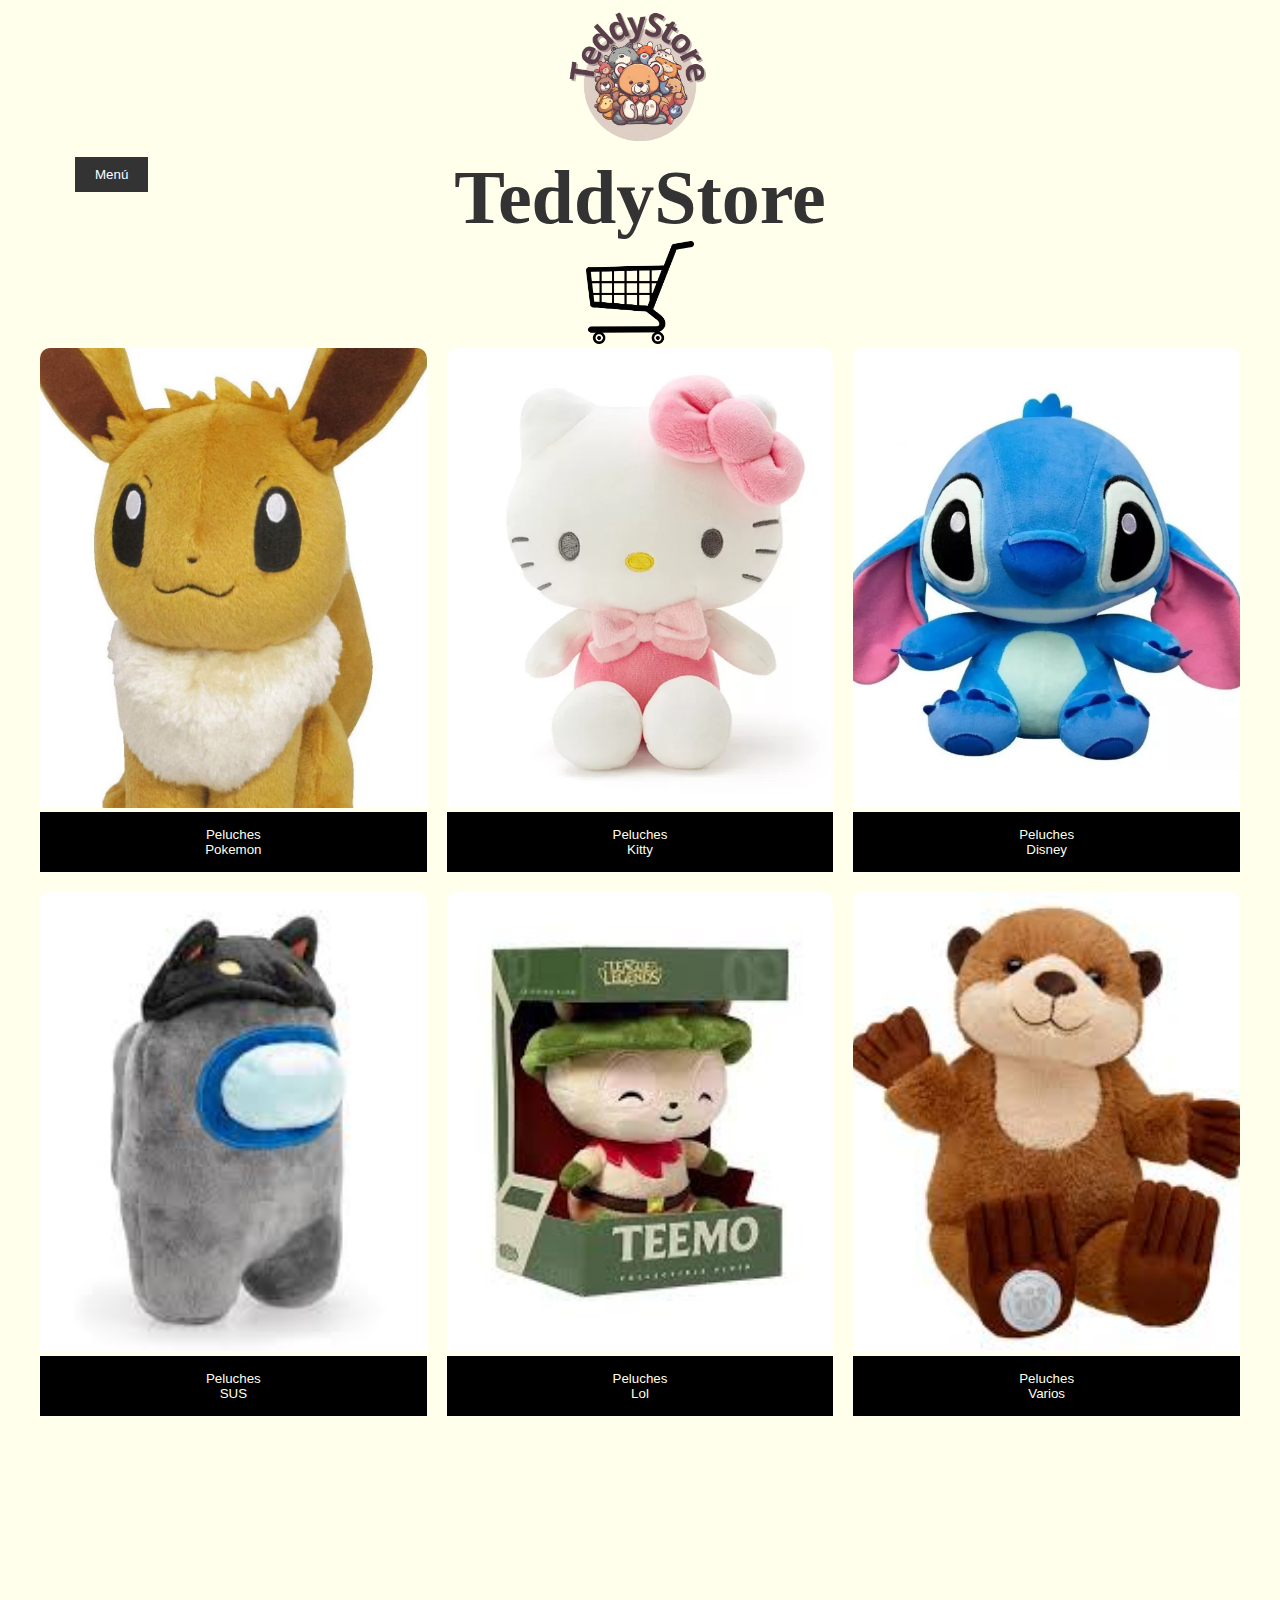
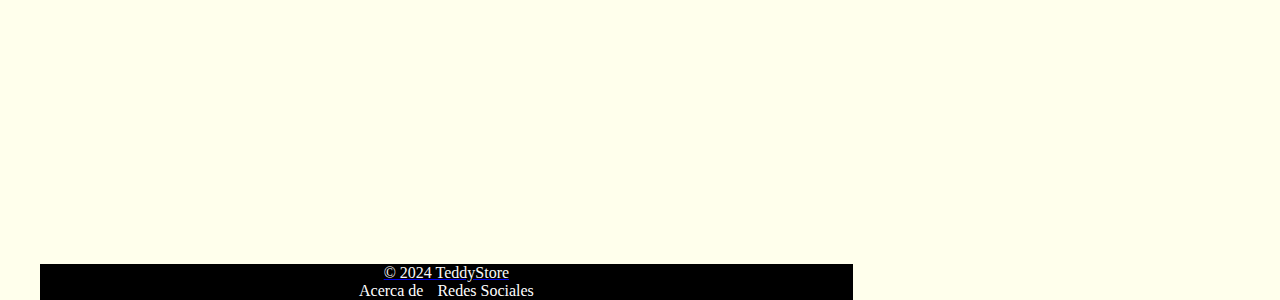
<file: Página Tienda/index.html>
<!DOCTYPE html>
<html>
<head>
    <link rel="stylesheet" href="styles.css" />
    <meta charset="UTF-8">
    <meta name="viewport" content="width=device-width, initial-scale=1.0">
    <title>TeddyStore</title>

    <header>
        <div class="menu">
            <button class="menu-btn">Menú</button>
            <ul class="menu-items">
              <li><a href="index.html">Inicio</a></li>
              <li><a href="Peluches_pokemon.html">Pokémon</a></li>
              <li><a href="Peluches_hello_kitty.html">Hello Kitty</a></li>
              <li><a href="Peluches_Disney.html">Disney</a></li>
              <li><a href="Peluches_Amongus.html">Among Us</a></li>
              <li><a href="Peluches_Lol.html">League of Legends</a></li>
              <li><a href="Peluches_Varios.html">Otros</a></li>
            </ul>
          </div>
        <a href="index.html">
            <img src="TeddyStore.png" alt="logo de mi sitio web" id="logo">
        </a>
        <h1>TeddyStore</h1>
        <div id="carrito" class="carrito">
            <img src="carrito.png" onclick="toggleCarrito()" id="carrito">
            <div id="carrito-desplegable" class="carrito-desplegable">
                <h2>Carrito de Compras</h2>
                <ul id="lista-carrito"></ul>
                <p>Total: $<span id="total-carrito">0</span></p>
            </div>
        </div>
        
    </header>

</head>
    <body>
        <div class="container-items">
            <div class="item1">
            <a href="Peluches_pokemon.html" >
                <img src="Eevee.jpeg" alt="producto" class="Foto" />
                <div class="info-product2">
                    <button>Peluches Pokemon</button>
                </div>
            </a> 
        </div>
            <div class="item1">
            <a href="Peluches_hello_kitty.html" >
                <img src="hello_kitty.webp" alt="producto" class="Foto" />
                <div class="info-product2">
                    <button>Peluches Kitty</button>
                </div>
            </a> 
            </div>
            <div class="item1">
            <a href="Peluches_Disney.html">
                <img src="Stitch.webp" alt="producto" class="Foto" />
                <div class="info-product2">
                    <button>Peluches Disney</button>
                </div>
            </a> 
            </div>
            <div class="item1">
                <a href="Peluches_Amongus.html">
                    <img src="Among_us_negro.jpg" alt="producto" class="Foto" />
                    <div class="info-product2">
                        <button>Peluches SUS</button>
                    </div>
                </a> 
            </div>
                <div class="item1">
                    <a href="Peluches_Lol.html">
                        <img src="teemo.jpg" alt="producto" class="Foto" />
                        <div class="info-product2">
                            <button>Peluches Lol</button>
                        </div>
                </a> 
            </div>
            <div class="item1">
                <a href="Peluches_Varios.html">
                    <img src="nutria.jpg" alt="producto" class="Foto" />
                    <div class="info-product2">
                        <button>Peluches Varios</button>
                    </div>
                </div>
           
            
               
       
    </body>
    
    <footer>
        <p>&copy; 2024 TeddyStore</p>
        <ul>
          <li><a href="commingsoont.html">Acerca de</a></li>
          <li><a href="commingsoont.html">Redes Sociales</a></li>
        </ul>
      </footer>
      </html>
</file>
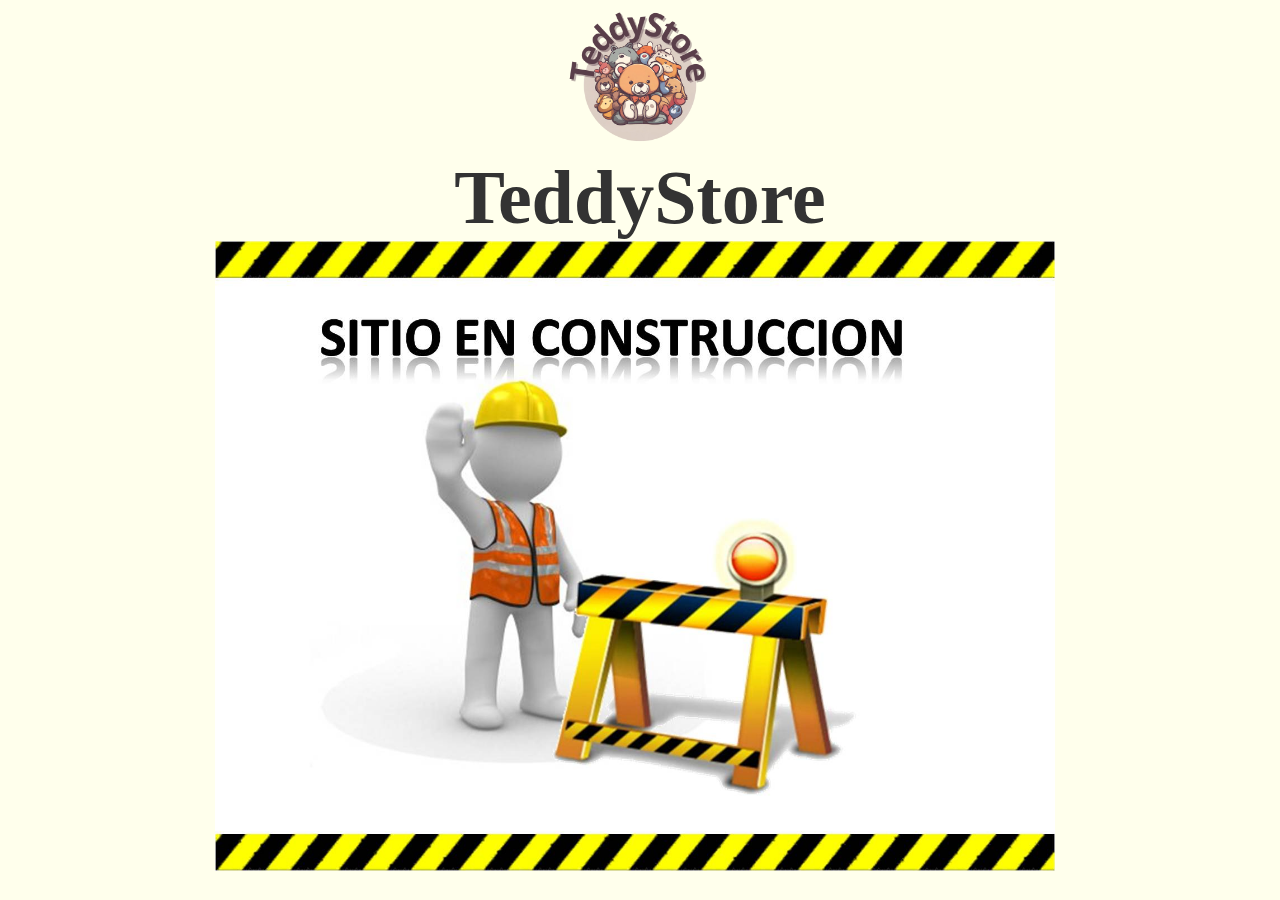
<file: Página Tienda/commingsoont.html>
<!DOCTYPE html>
<html>
    <link rel="stylesheet" href="styles.css" />
    <meta charset="UTF-8">
    <meta name="viewport" content="width=device-width, initial-scale=1.0">
    <title>TeddyStore</title>
    <header>
        
        <a href="index.html">
            <img src="TeddyStore.png" alt="logo de mi sitio web" id="logo">
        </a>
        <h1>TeddyStore</h1>
        
    </header>

<body >
    <img src="xd.jpg" alt="xd" id="xd">
    
</body>
</html>
</file>
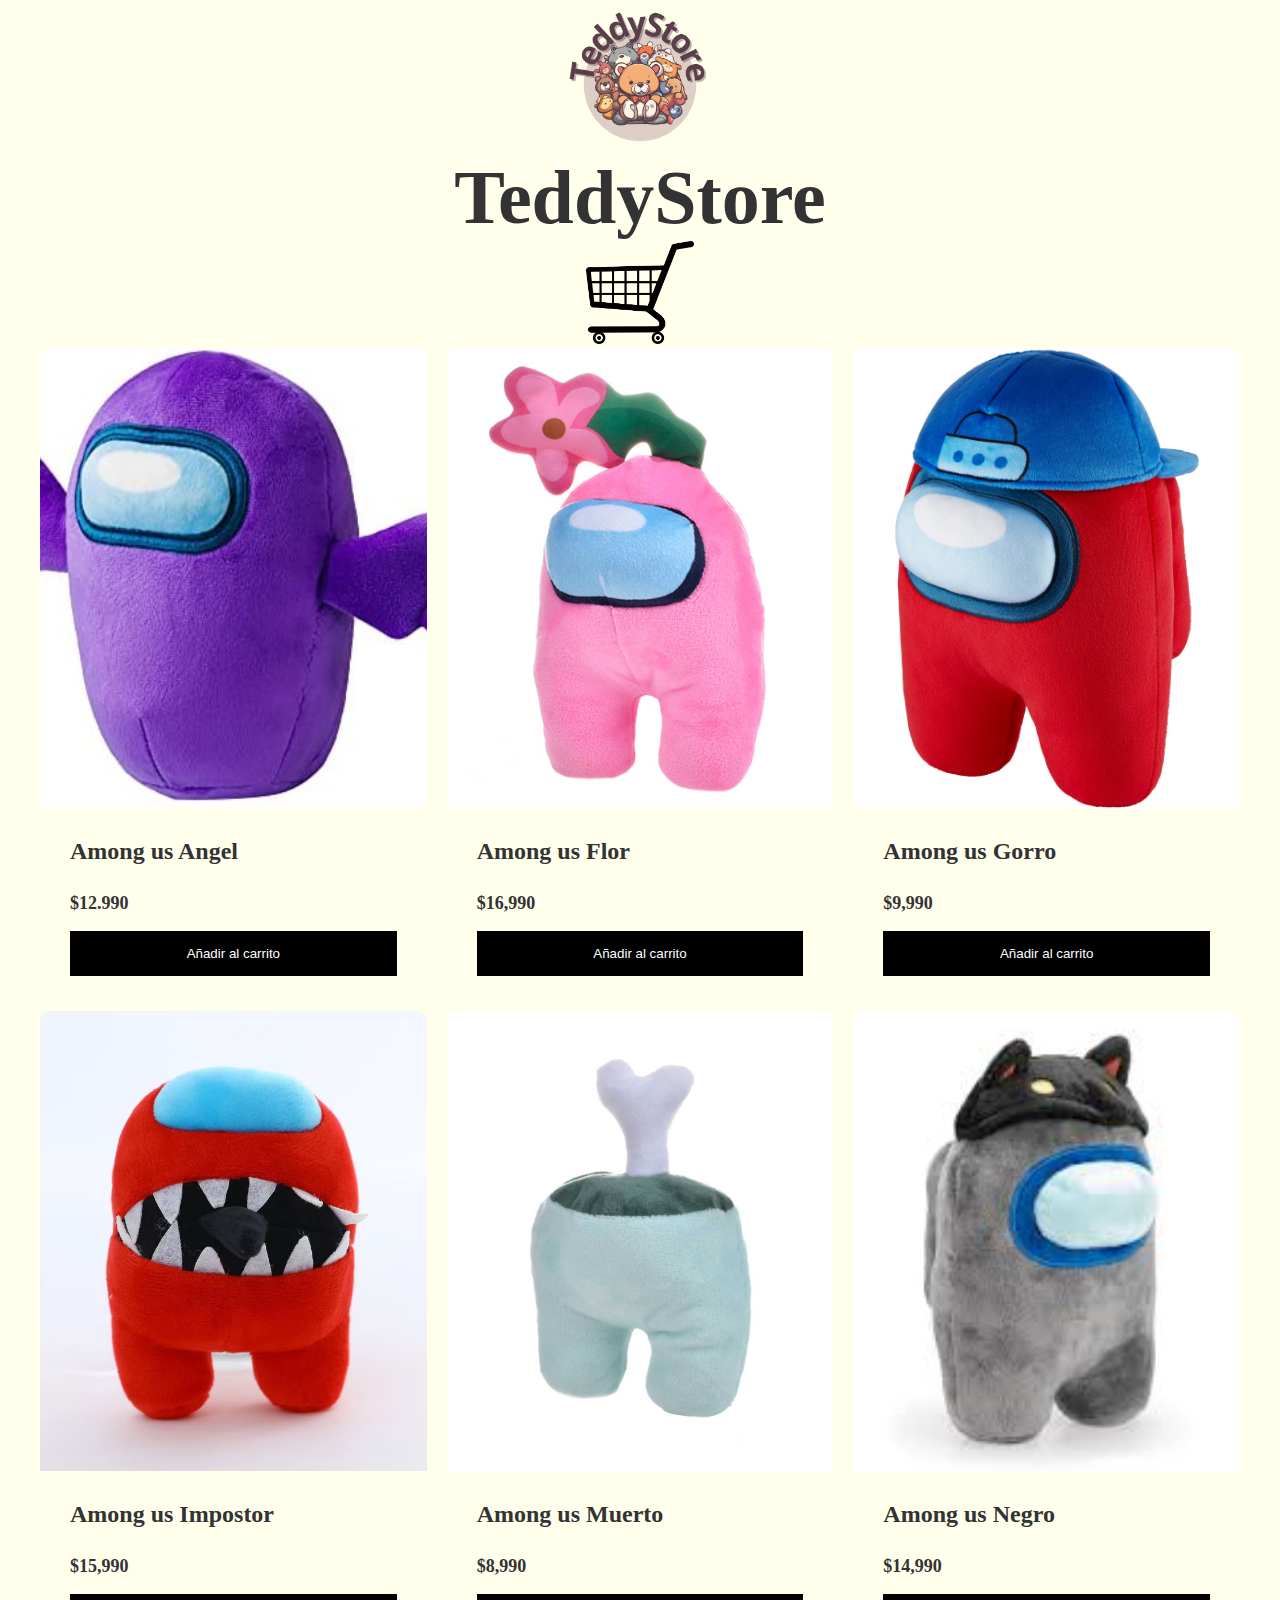
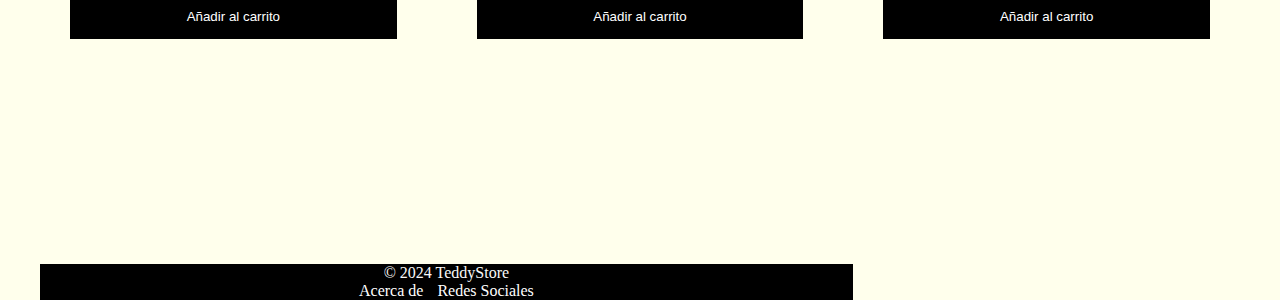
<file: Página Tienda/Peluches_Amongus.html>
<!DOCTYPE html>
<head>
    <link rel="stylesheet" href="styles.css" />
    <meta charset="UTF-8">
    <meta name="viewport" content="width=device-width, initial-scale=1.0">
    <title>TeddyStore</title>
    <header>
        
        <a href="index.html">
            <img src="TeddyStore.png" alt="logo de mi sitio web" id="logo">
        </a>
        <h1>TeddyStore</h1>
        <div id="carrito" class="carrito">
            <img src="carrito.png" onclick="toggleCarrito()" id="carrito">
            <div id="carrito-desplegable" class="carrito-desplegable">
                <h2>Carrito de Compras</h2>
                <ul id="lista-carrito"></ul>
                <p>Total: $<span id="total-carrito">0</span></p>
            </div>
        </div>
        
    </header>
</head>

<body>

    <div class="container-items">
        <div class="item">
                <img
                    src="Among_us_angel.jpg"
                    alt="producto"
                />
            <div class="info-product">
                <h2> Among us Angel </h2>
                <p class="price">$12.990</p>
                <button onclick="agregarAlCarrito(12990,'Peluche Among us Angel')">Añadir al carrito</button>
            </div>
        </div>
        <div class="item">
            <figure>
                <img
                    src="Among_us_flor.jpg"
                    alt="producto"
                />
            </figure>
            <div class="info-product">
                <h2>Among us Flor</h2>
                <p class="price">$16,990</p>
                <button onclick="agregarAlCarrito(16990,'Peluche Among us Flor')">Añadir al carrito</button>
            </div>
        </div>
        <div class="item">
            <figure>
                <img
                    src="Among_us_gorro.jpg"
                    alt="producto"
                />
            </figure>
            <div class="info-product">
                <h2>Among us Gorro </h2>
                <p class="price">$9,990</p>
                <button onclick="agregarAlCarrito(9990,'Peluche Among us Gorro')">Añadir al carrito</button>
            </div>
        </div>
        <div class="item">
            <figure>
                <img
                    src="Among_us_impostor.avif"
                    alt="producto"
                />
            </figure>
            <div class="info-product">
                <h2>Among us Impostor</h2>
                <p class="price">$15,990</p>
                <button onclick="agregarAlCarrito(15990,'Peluche Among us Impostor')">Añadir al carrito</button>
            </div>
        </div>
        <div class="item">
            <figure>
                <img
                    src="Among_us_jamon.jpg"
                    alt="producto"
                />
            </figure>
            <div class="info-product">
                <h2>Among us Muerto</h2>
                <p class="price">$8,990</p>
                <button onclick="agregarAlCarrito(8990,'Peluche Among us Muerto')">Añadir al carrito</button>
            </div>
        </div>
        <div class="item">
            <figure>
                <img
                    src="Among_us_negro.jpg"
                    alt="producto"
                />
            </figure>
            <div class="info-product">
                <h2>Among us Negro</h2>
                <p class="price">$14,990</p>
                <button onclick="agregarAlCarrito(14990,'Peluche Among us Negro')">Añadir al carrito</button>
            </div>
        </div>
    </div>
    <script src="script.js"></script>
</body>
<footer>
    <p>&copy; 2024 TeddyStore</p>
    <ul>
      <li><a href="/acerca-de">Acerca de</a></li>
      <li><a href="/rrss">Redes Sociales</a></li>
    </ul>
  </footer>
  <script src="script.js"></script>
  </html>
</file>
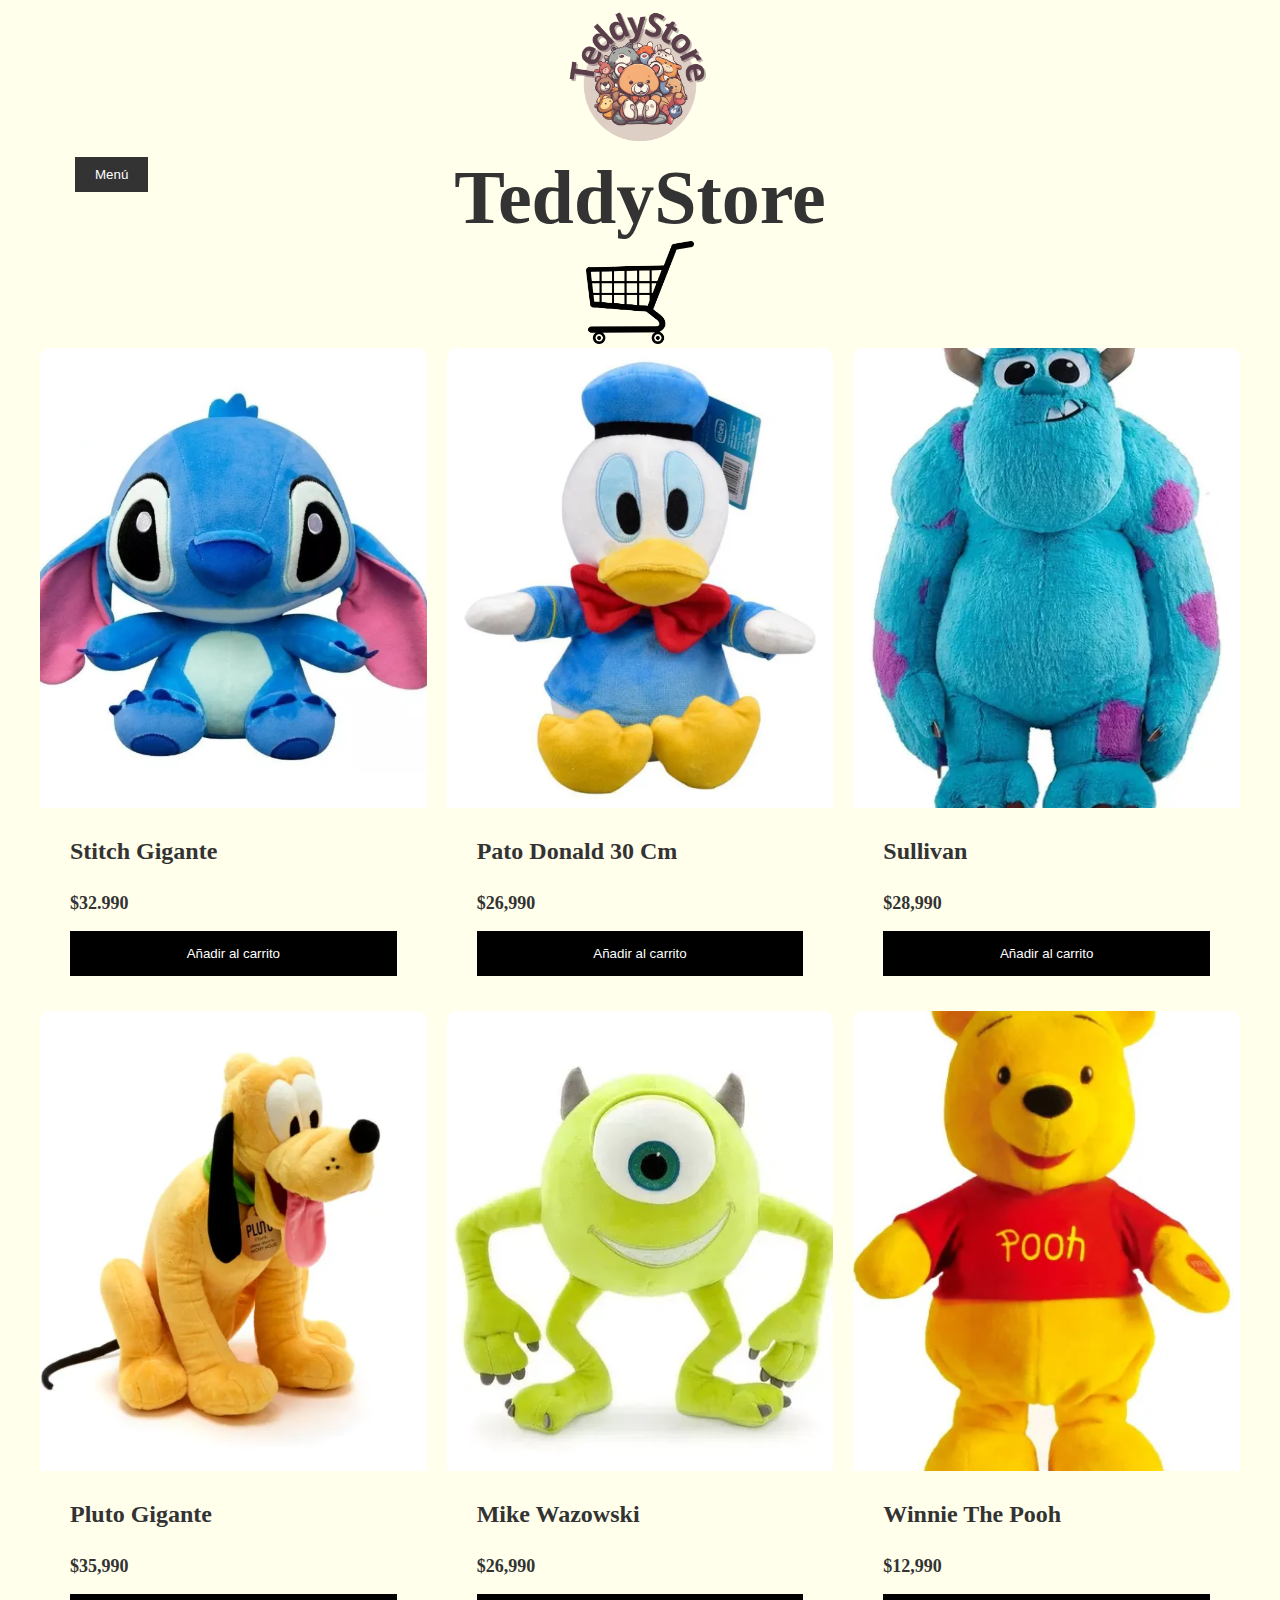
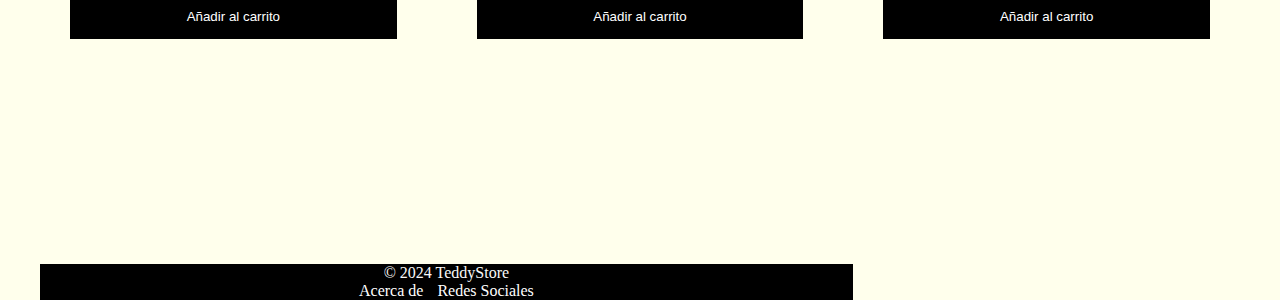
<file: Página Tienda/Peluches_Disney.html>
<!DOCTYPE html>
<head>
    <link rel="stylesheet" href="styles.css" />
    <meta charset="UTF-8">
    <meta name="viewport" content="width=device-width, initial-scale=1.0">
    <title>TeddyStore</title>
    <header>
        <div class="menu">
            <button class="menu-btn">Menú</button>
            <ul class="menu-items">
              <li><a href="index.html">Inicio</a></li>
              <li><a href="Peluches_pokemon.html">Pokémon</a></li>
              <li><a href="Peluches_hello_kitty.html">Hello Kitty</a></li>
              <li><a href="Peluches_Disney.html">Disney</a></li>
              <li><a href="Peluches_Amongus.html">Among Us</a></li>
              <li><a href="Peluches_Lol.html">League of Legends</a></li>
              <li><a href="Peluches_Varios.html">Otros</a></li>
            </ul>
          </div>
        <a href="index.html">
            <img src="TeddyStore.png" alt="logo de mi sitio web" id="logo">
        </a>
        <h1>TeddyStore</h1>
        <div id="carrito" class="carrito">
            <img src="carrito.png" onclick="toggleCarrito()" id="carrito">
            <div id="carrito-desplegable" class="carrito-desplegable">
                <h2>Carrito de Compras</h2>
                <ul id="lista-carrito"></ul>
                <p>Total: $<span id="total-carrito">0</span></p>
            </div>
        </div>
        
    </header>
</head>
<body>

    <div class="container-items">
        <div class="item">
            <figure>
                <img
                    src="Stitch.webp"
                    alt="producto"
                />
            </figure>
            <div class="info-product">
                <h2> Stitch Gigante </h2>
                <p class="price">$32.990</p>
                <button onclick="agregarAlCarrito(32990,'Peluche Stitch Gigante')">Añadir al carrito</button>
            </div>
        </div>
        <div class="item">
            <figure>
                <img
                    src="pato_donald.webp"
                    alt="producto"
                />
            </figure>
            <div class="info-product">
                <h2>Pato Donald 30 Cm</h2>
                <p class="price">$26,990</p>
                <button onclick="agregarAlCarrito(26990,'Peluche Pato Donald 30cm')">Añadir al carrito</button>
            </div>
        </div>
        <div class="item">
            <figure>
                <img
                    src="Sulley.webp"
                    alt="producto"
                />
            </figure>
            <div class="info-product">
                <h2>Sullivan </h2>
                <p class="price">$28,990</p>
                <button onclick="agregarAlCarrito(28990,'Peluche Sullivan')">Añadir al carrito</button>
            </div>
        </div>
        <div class="item">
            <figure>
                <img
                    src="Pluto.webp"
                    alt="producto"
                />
            </figure>
            <div class="info-product">
                <h2>Pluto Gigante</h2>
                <p class="price">$35,990</p>
                <button onclick="agregarAlCarrito(35990,'Peluche Pluto Gigante')">Añadir al carrito</button>
            </div>
        </div>
        <div class="item">
            <figure>
                <img
                    src="Mike_Wazowski.webp"
                    alt="producto"
                />
            </figure>
            <div class="info-product">
                <h2>Mike Wazowski</h2>
                <p class="price">$26,990</p>
                <button onclick="agregarAlCarrito(26990,'Peluche Mike Wazowski')">Añadir al carrito</button>
            </div>
        </div>
        <div class="item">
            <figure>
                <img
                    src="Winnie_the_pooh.webp"
                    alt="producto"
                />
            </figure>
            <div class="info-product">
                <h2>Winnie The Pooh</h2>
                <p class="price">$12,990</p>
                <button onclick="agregarAlCarrito(12990,'Peluche Winnie The Pooh')">Añadir al carrito</button>
            </div>
        </div>
    </div>
    <script src="script.js"></script>
</body>
<footer>
    <p>&copy; 2024 TeddyStore</p>
    <ul>
      <li><a href="commingsoont.html">Acerca de</a></li>
      <li><a href="commingsoont.html">Redes Sociales</a></li>
    </ul>
  </footer>
  </html>
</file>
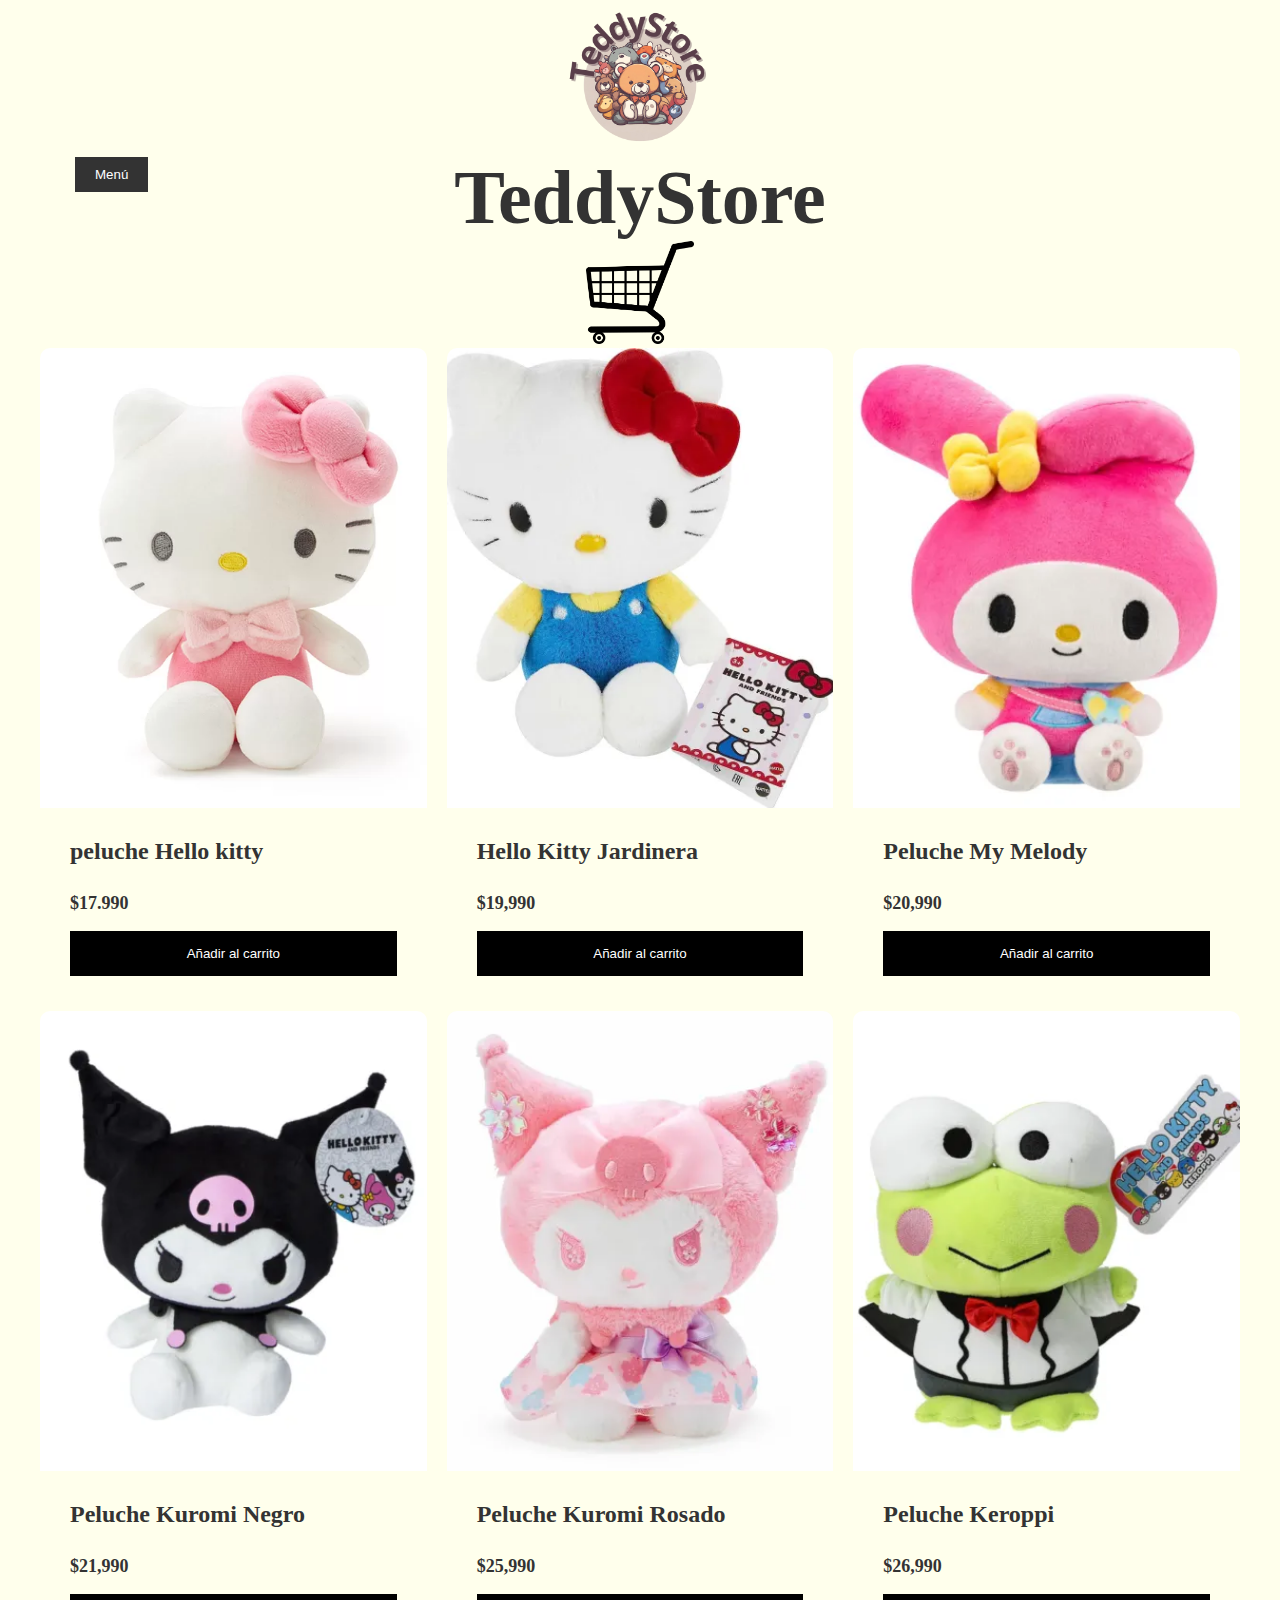
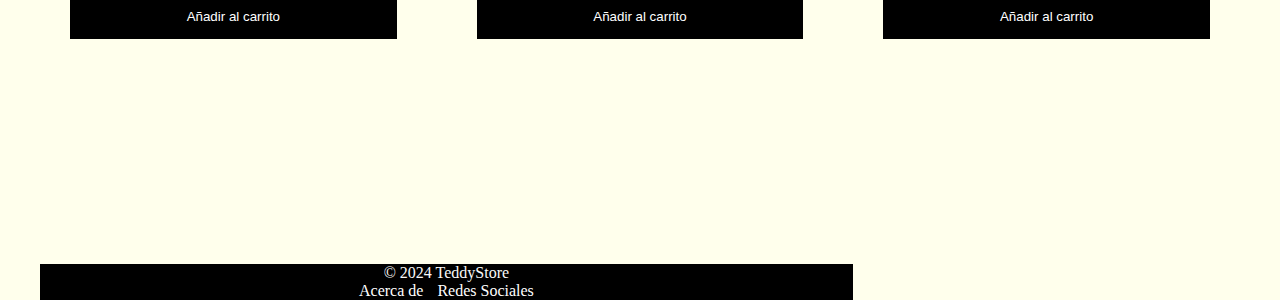
<file: Página Tienda/Peluches_hello_kitty.html>
<!DOCTYPE html>
<head>
    <link rel="stylesheet" href="styles.css" />
    <meta charset="UTF-8">
    <meta name="viewport" content="width=device-width, initial-scale=1.0">
    <title>TeddyStore</title>
    <header>
        <div class="menu">
            <button class="menu-btn">Menú</button>
            <ul class="menu-items">
              <li><a href="index.html">Inicio</a></li>
              <li><a href="Peluches_pokemon.html">Pokémon</a></li>
              <li><a href="Peluches_hello_kitty.html">Hello Kitty</a></li>
              <li><a href="Peluches_Disney.html">Disney</a></li>
              <li><a href="Peluches_Amongus.html">Among Us</a></li>
              <li><a href="Peluches_Lol.html">League of Legends</a></li>
              <li><a href="Peluches_Varios.html">Otros</a></li>
            </ul>
          </div>
        <a href="index.html">
            <img src="TeddyStore.png" alt="logo de mi sitio web" id="logo">
        </a>
        <h1>TeddyStore</h1>
        <div id="carrito" class="carrito">
            <img src="carrito.png" onclick="toggleCarrito()" id="carrito">
            <div id="carrito-desplegable" class="carrito-desplegable">
                <h2>Carrito de Compras</h2>
                <ul id="lista-carrito"></ul>
                <p>Total: $<span id="total-carrito">0</span></p>
            </div>
        </div>
        
    </header>
</head>
<body>
    <div class="container-items">
        <div class="item">
            <figure>
                <img
                    src="hello_kitty.webp"
                    alt="producto"
                    class="Foto"
                />
            </figure>
            <div class="info-product">
                <h2> peluche Hello kitty </h2>
                <p class="price">$17.990</p>
                <button onclick="agregarAlCarrito(17990,'Peluche Hello Kitty')">Añadir al carrito</button>
            </div>
        </div>
        <div class="item">
            <figure>
                <img
                    src="Hello_kitty_jardinera.webp"
                    alt="producto"
                    class="Foto"
                />
            </figure>
            <div class="info-product">
                <h2>Hello Kitty Jardinera</h2>
                <p class="price">$19,990</p>
                <button onclick="agregarAlCarrito(19990,'Peluche Hello Kitty Jardinera')">Añadir al carrito</button>
            </div>
        </div>
        <div class="item">
            <figure>
                <img
                    src="mymelody.webp"
                    alt="producto"
                    class="Foto"
                />
            </figure>
            <div class="info-product">
                <h2>Peluche My Melody</h2>
                <p class="price">$20,990</p>
                <button onclick="agregarAlCarrito(20990,'Peluche My Melody')">Añadir al carrito</button>
            </div>
        </div>
        <div class="item">
            <figure>
                <img
                    src="Kuromi_negra.webp"
                    alt="producto"
                    class="Foto"
                
                />
            </figure>
            <div class="info-product">
                <h2>Peluche Kuromi Negro</h2>
                <p class="price">$21,990</p>
                <button onclick="agregarAlCarrito(21990,'Peluche Kuromi Negro')">Añadir al carrito</button>
            </div>
        </div>
        <div class="item">
            <figure>
                <img
                    src="Kuromi_Rosada.webp"
                    alt="producto"
                    class="Foto"
            
                />
            </figure>
            <div class="info-product">
                <h2>Peluche Kuromi Rosado</h2>
                <p class="price">$25,990</p>
                <button onclick="agregarAlCarrito(25990,'Peluche Kuromi Rosada')">Añadir al carrito</button>
            </div>
        </div>
        <div class="item">
            <figure>
                <img
                    src="Keroppi.webp"
                    alt="producto"
                    class="Foto"
                />
            </figure>
            <div class="info-product">
                <h2>Peluche Keroppi</h2>
                <p class="price">$26,990</p>
                <button onclick="agregarAlCarrito(26990,'Peluche Keroppi')">Añadir al carrito</button>
            </div>
        </div>
    </div>
    <script src="script.js"></script>
</body>
<footer>
    <p>&copy; 2024 TeddyStore</p>
    <ul>
      <li><a href="commingsoont.html">Acerca de</a></li>
      <li><a href="commingsoont.html">Redes Sociales</a></li>
    </ul>
  </footer>
  </html>
</file>
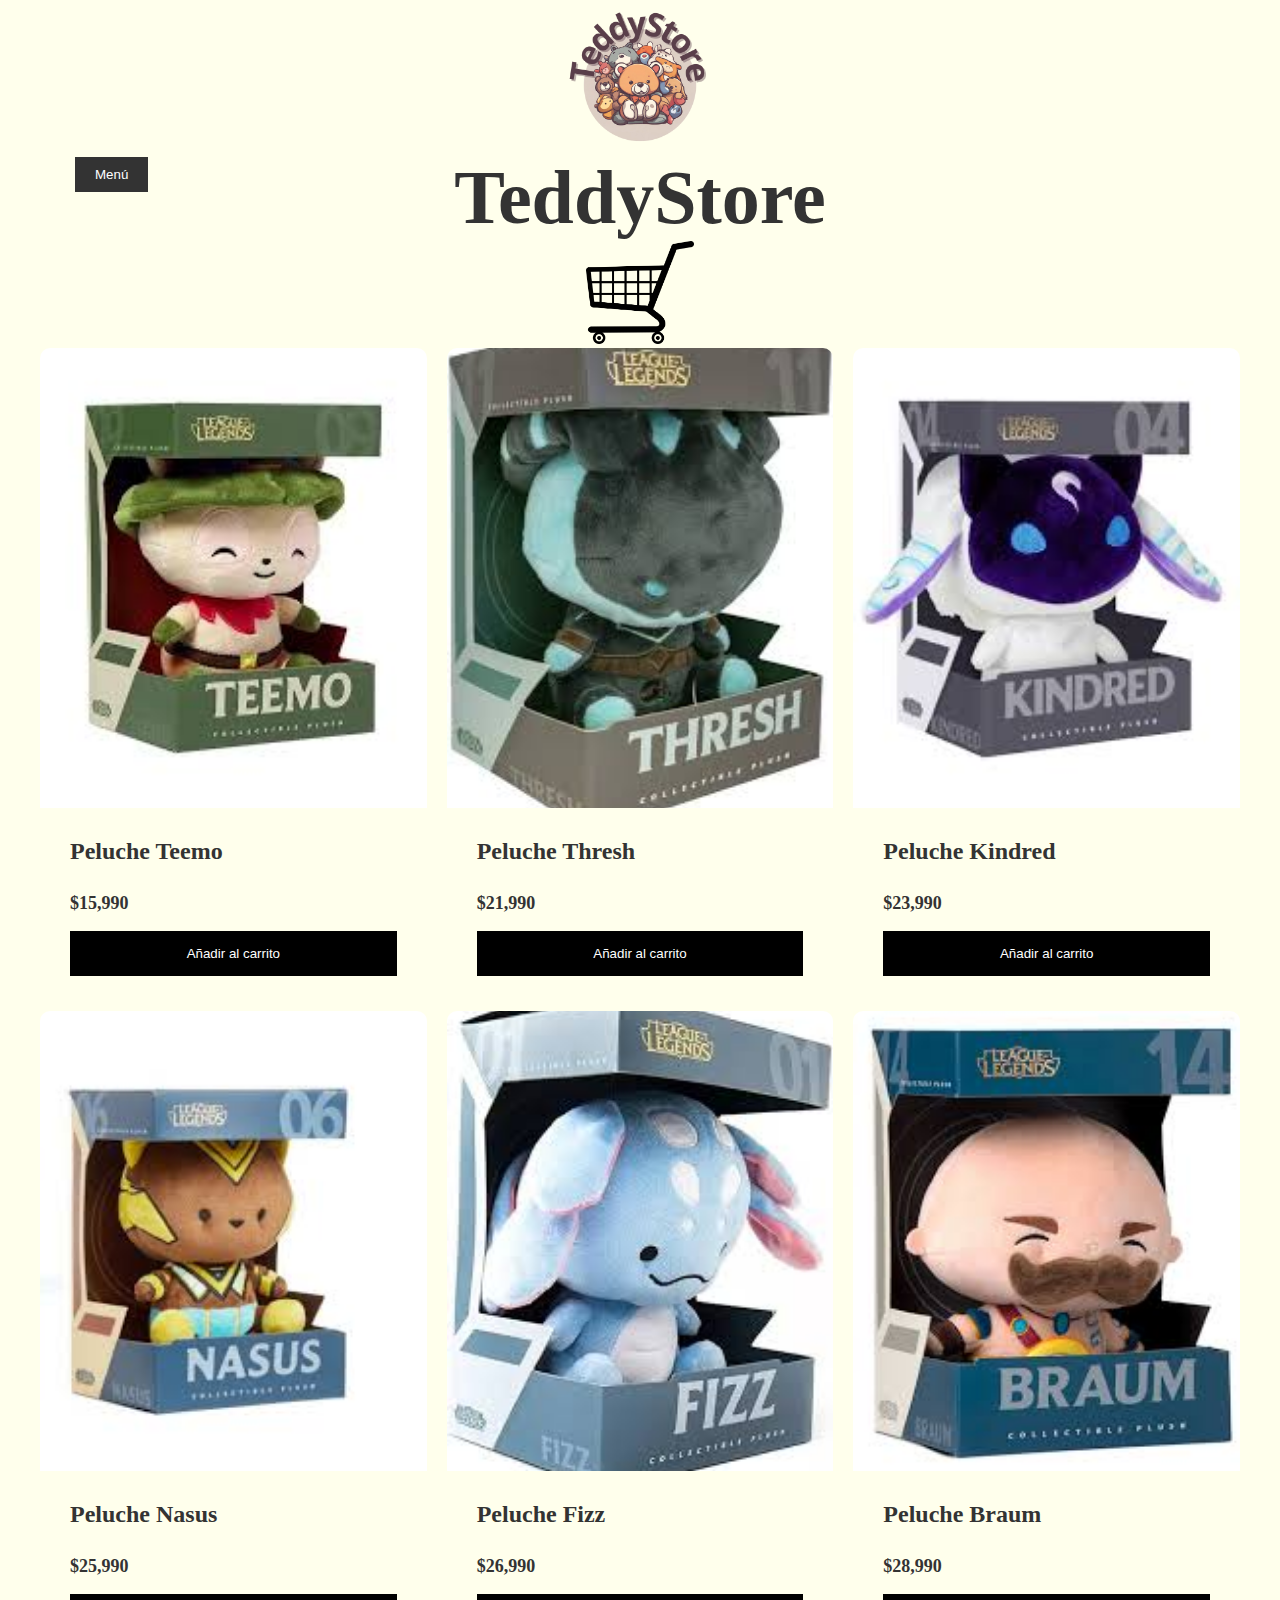
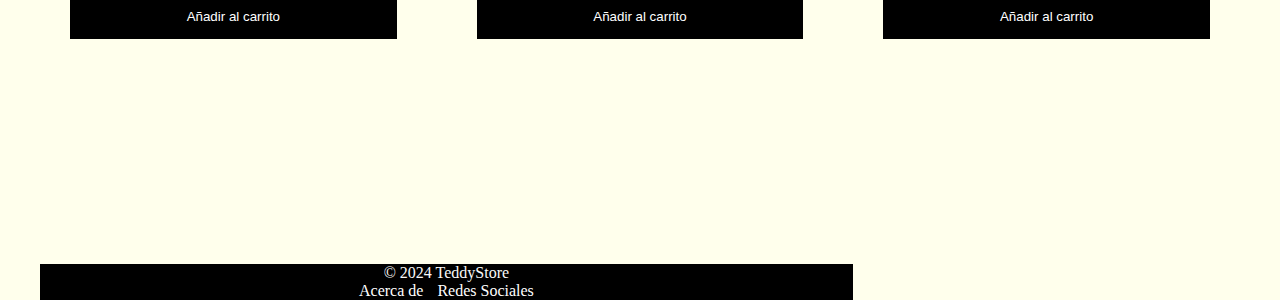
<file: Página Tienda/Peluches_Lol.html>
<!DOCTYPE html>
<html lang="es">
<head>
    <link rel="stylesheet" href="styles.css" />
    <meta charset="UTF-8">
    <meta name="viewport" content="width=device-width, initial-scale=1.0">
    <title>TeddyStore</title>
    <header>
        <div class="menu">
            <button class="menu-btn">Menú</button>
            <ul class="menu-items">
              <li><a href="index.html">Inicio</a></li>
              <li><a href="Peluches_pokemon.html">Pokémon</a></li>
              <li><a href="Peluches_hello_kitty.html">Hello Kitty</a></li>
              <li><a href="Peluches_Disney.html">Disney</a></li>
              <li><a href="Peluches_Amongus.html">Among Us</a></li>
              <li><a href="Peluches_Lol.html">League of Legends</a></li>
              <li><a href="Peluches_Varios.html">Otros</a></li>
            </ul>
          </div>
        <a href="index.html">
            <img src="TeddyStore.png" alt="logo de mi sitio web" id="logo">
        </a>
        <h1>TeddyStore</h1>
        <div id="carrito" class="carrito">
            <img src="carrito.png" onclick="toggleCarrito()" id="carrito">
            <div id="carrito-desplegable" class="carrito-desplegable">
                <h2>Carrito de Compras</h2>
                <ul id="lista-carrito"></ul>
                <p>Total: $<span id="total-carrito">0</span></p>
            </div>
        </div>
        
    </header>
</head>
<body>

    <div class="container-items">
        <div class="item">
            <figure>
                <img src="teemo.jpg" alt="Peluche Lapras" />
            </figure>
            <div class="info-product">
                <h2>Peluche Teemo</h2>
                <p class="price">$15,990</p>
                <button onclick="agregarAlCarrito(15990, 'Peluche Teemo')">Añadir al carrito</button>
            </div>
        </div>
        <div class="item">
            <figure>
                <img
                    src="thresh.jpg"
                    alt="Peluche Thresh"
                />
            </figure>
            <div class="info-product">
                <h2>Peluche Thresh</h2>
                <p class="price">$21,990</p>
                <button onclick="agregarAlCarrito(21990,'Peluche Thresh')">Añadir al carrito</button>
            </div>
        </div>
        <div class="item">
            <figure>
                <img
                    src="kindred.jpg"
                    alt="Peluche Kindred"
                />
            </figure>
            <div class="info-product">
                <h2>Peluche Kindred</h2>
                <p class="price">$23,990</p>
                <button onclick="agregarAlCarrito(23990,'Peluche kindred')">Añadir al carrito</button>
            </div>
        </div>
        <div class="item">
            <figure>
                <img
                    src="nasus.jpg"
                    alt="Peluche Nasus"
                />
            </figure>
            <div class="info-product">
                <h2>Peluche Nasus</h2>
                <p class="price">$25,990</p>
                <button onclick="agregarAlCarrito(25990,'Peluche Nasus')">Añadir al carrito</button>
            </div>
        </div>
        <div class="item">
            <figure>
                <img
                    src="fizz.jpg"
                    alt="Peluche Fizz"
                />
            </figure>
            <div class="info-product">
                <h2>Peluche Fizz</h2>
                <p class="price">$26,990</p>
                <button onclick="agregarAlCarrito(26990,'Peluche Fizz')">Añadir al carrito</button>
            </div>
        </div>
        <div class="item">
            <figure>
                <img
                    src="braum.jpg"
                    alt="Peluche Braum"
                />
            </figure>
            <div class="info-product">
                <h2>Peluche Braum</h2>
                <p class="price">$28,990</p>
                <button onclick="agregarAlCarrito(28990,'Peluche Braum')">Añadir al carrito</button>
            </div>
        </div>
    </div>
    
    <script src="script.js"></script>
    
</body>
<footer>
    <p>&copy; 2024 TeddyStore</p>
    <ul>
      <li><a href="commingsoont.html">Acerca de</a></li>
      <li><a href="commingsoont.html">Redes Sociales</a></li>
    </ul>
  </footer>
  </html>
</file>
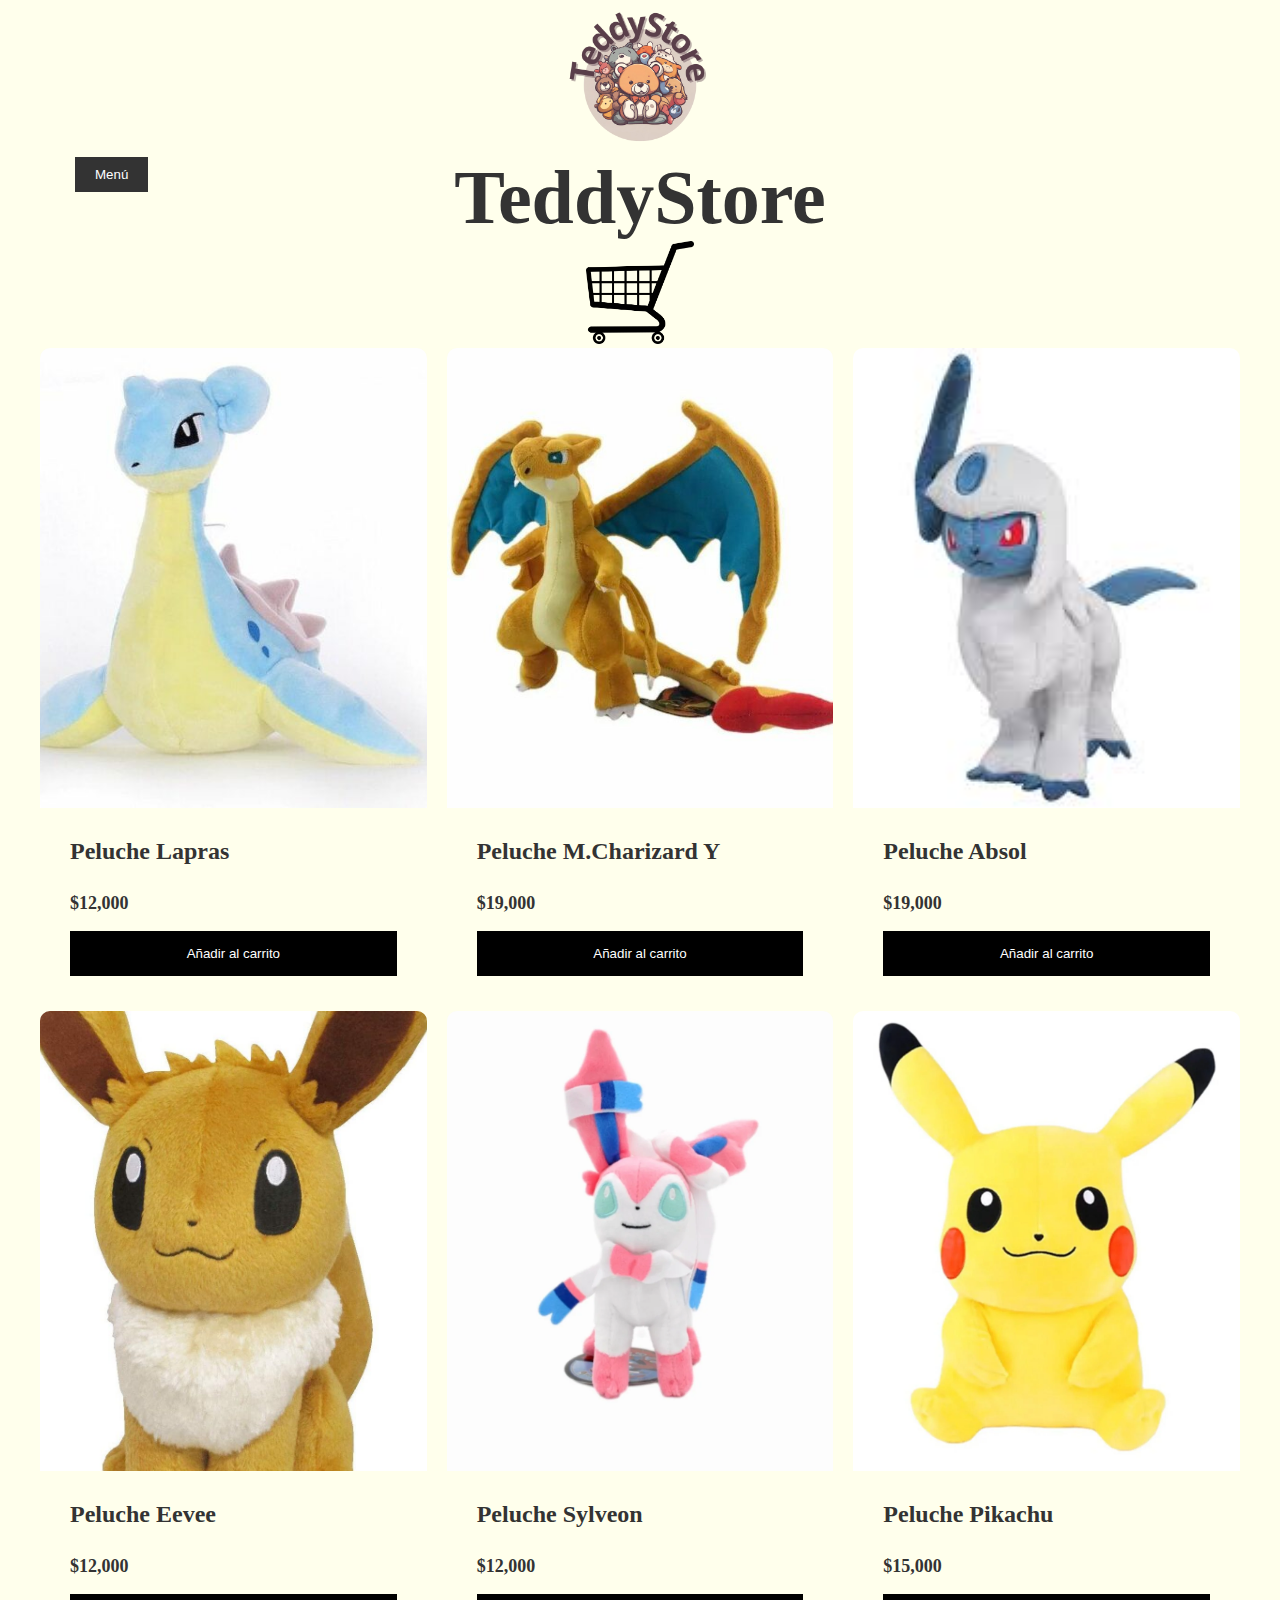
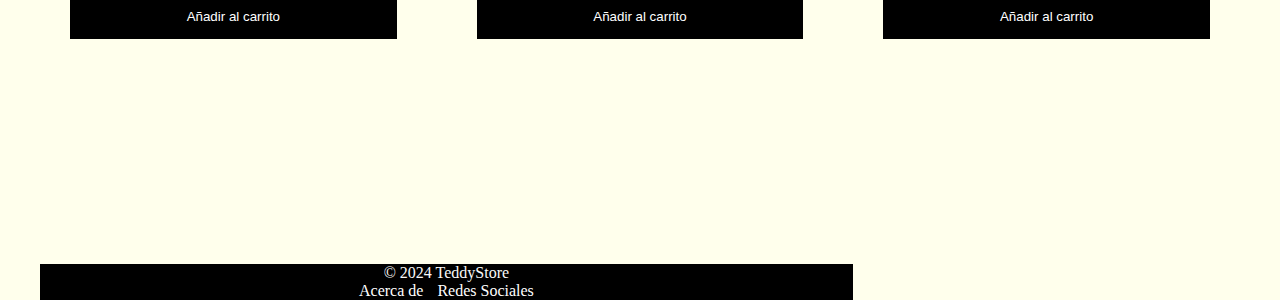
<file: Página Tienda/Peluches_pokemon.html>
<!DOCTYPE html>
<html lang="es">
<head>
    <link rel="stylesheet" href="styles.css" />
    <meta charset="UTF-8">
    <meta name="viewport" content="width=device-width, initial-scale=1.0">
    <title>TeddyStore</title>
    <header>
        <div class="menu">
            <button class="menu-btn">Menú</button>
            <ul class="menu-items">
              <li><a href="index.html">Inicio</a></li>
              <li><a href="Peluches_pokemon.html">Pokémon</a></li>
              <li><a href="Peluches_hello_kitty.html">Hello Kitty</a></li>
              <li><a href="Peluches_Disney.html">Disney</a></li>
              <li><a href="Peluches_Amongus.html">Among Us</a></li>
              <li><a href="Peluches_Lol.html">League of Legends</a></li>
              <li><a href="Peluches_Varios.html">Otros</a></li>
            </ul>
          </div>
        <a href="index.html">
            <img src="TeddyStore.png" alt="logo de mi sitio web" id="logo">
        </a>
        <h1>TeddyStore</h1>
        <div id="carrito" class="carrito">
            <img src="carrito.png" onclick="toggleCarrito()" id="carrito">
            <div id="carrito-desplegable" class="carrito-desplegable">
                <h2>Carrito de Compras</h2>
                <ul id="lista-carrito"></ul>
                <p>Total: $<span id="total-carrito">0</span></p>
            </div>
        </div>
        
    </header>
</head>
<body>
    <div class="container-items">
        <div class="item">
            <figure>
                <img src="lapras.jpg" alt="Peluche Lapras" />
            </figure>
            <div class="info-product">
                <h2>Peluche Lapras</h2>
                <p class="price">$12,000</p>
                <button onclick="agregarAlCarrito(12000, 'Peluche Lapras')">Añadir al carrito</button>
            </div>
        </div>
        <div class="item">
            <figure>
                <img
                    src="Mega_charizard_Y.jpg"
                    alt="Peluche Mega Charizard Y"
                />
            </figure>
            <div class="info-product">
                <h2>Peluche M.Charizard Y</h2>
                <p class="price">$19,000</p>
                <button onclick="agregarAlCarrito(19000,'Peluche Mega Charizard Y')">Añadir al carrito</button>
            </div>
        </div>
        <div class="item">
            <figure>
                <img
                    src="Absol.jpg"
                    alt="Peluche Absol"
                />
            </figure>
            <div class="info-product">
                <h2>Peluche Absol</h2>
                <p class="price">$19,000</p>
                <button onclick="agregarAlCarrito(19000,'Peluche Absol')">Añadir al carrito</button>
            </div>
        </div>
        <div class="item">
            <figure>
                <img
                    src="Eevee.jpeg"
                    alt="Peluche Eevee"
                />
            </figure>
            <div class="info-product">
                <h2>Peluche Eevee</h2>
                <p class="price">$12,000</p>
                <button onclick="agregarAlCarrito(12000,'Peluche Eevee')">Añadir al carrito</button>
            </div>
        </div>
        <div class="item">
            <figure>
                <img
                    src="Sylveon.webp"
                    alt="Peluche Sylveon"
                />
            </figure>
            <div class="info-product">
                <h2>Peluche Sylveon</h2>
                <p class="price">$12,000</p>
                <button onclick="agregarAlCarrito(12000,'Peluche Sylveon')">Añadir al carrito</button>
            </div>
        </div>
        <div class="item">
            <figure>
                <img
                    src="Pikachu.webp"
                    alt="Peluche Pikachu"
                />
            </figure>
            <div class="info-product">
                <h2>Peluche Pikachu</h2>
                <p class="price">$15,000</p>
                <button onclick="agregarAlCarrito(15000,'Peluche Pikachu')">Añadir al carrito</button>
            </div>
        </div>
    </div>
    
    <script src="script.js"></script>
    
</body>
<footer>
    <p>&copy; 2024 TeddyStore</p>
    <ul>
      <li><a href="commingsoont.html">Acerca de</a></li>
      <li><a href="commingsoont.html">Redes Sociales</a></li>
    </ul>
  </footer>
  </html>
</file>
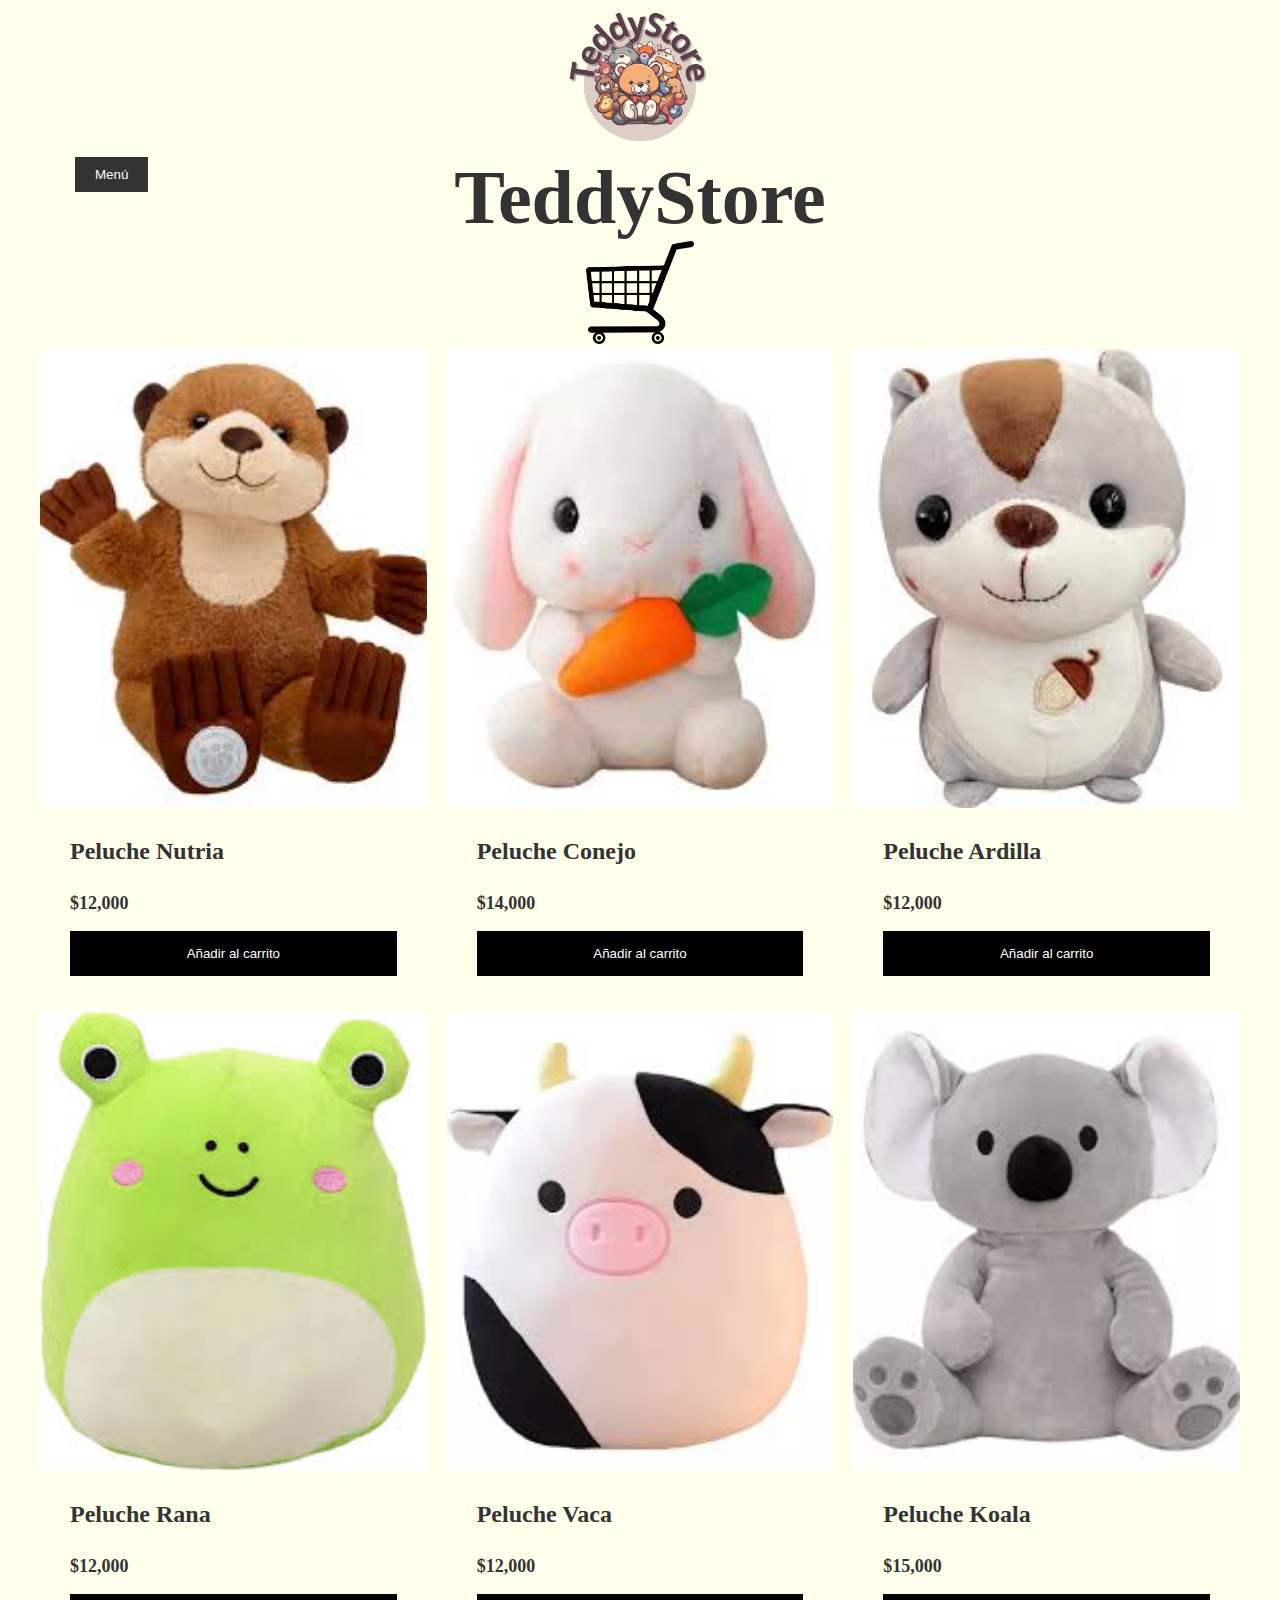
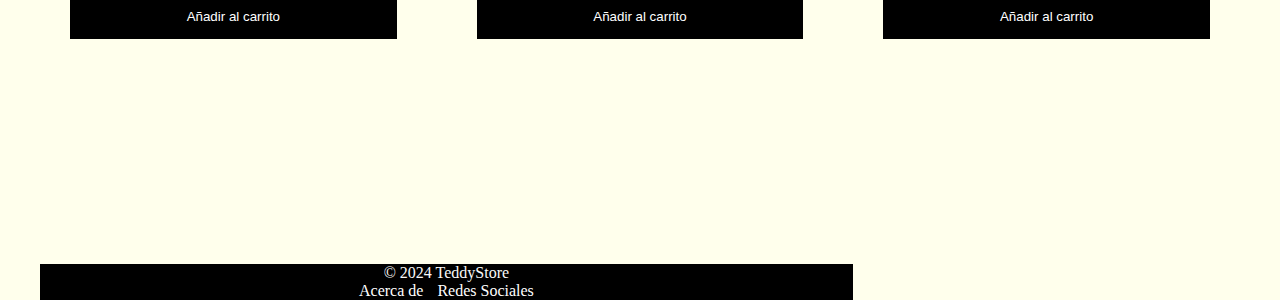
<file: Página Tienda/Peluches_Varios.html>
<!DOCTYPE html>
<html lang="es">
<head>
    <link rel="stylesheet" href="styles.css" />
    <meta charset="UTF-8">
    <meta name="viewport" content="width=device-width, initial-scale=1.0">
    <title>TeddyStore</title>
    <header>
        <div class="menu">
            <button class="menu-btn">Menú</button>
            <ul class="menu-items">
              <li><a href="index.html">Inicio</a></li>
              <li><a href="Peluches_pokemon.html">Pokémon</a></li>
              <li><a href="Peluches_hello_kitty.html">Hello Kitty</a></li>
              <li><a href="Peluches_Disney.html">Disney</a></li>
              <li><a href="Peluches_Amongus.html">Among Us</a></li>
              <li><a href="Peluches_Lol.html">League of Legends</a></li>
              <li><a href="Peluches_Varios.html">Otros</a></li>
            </ul>
          </div>
        <a href="index.html">
            <img src="TeddyStore.png" alt="logo de mi sitio web" id="logo">
        </a>
        <h1>TeddyStore</h1>
        <div id="carrito" class="carrito">
            <img src="carrito.png" onclick="toggleCarrito()" id="carrito">
            <div id="carrito-desplegable" class="carrito-desplegable">
                <h2>Carrito de Compras</h2>
                <ul id="lista-carrito"></ul>
                <p>Total: $<span id="total-carrito">0</span></p>
            </div>
        </div>
        
    </header>
</head>
<body>
    <div class="container-items">
        <div class="item">
            <figure>
                <img src="nutria.jpg" alt="Peluche Nutria" />
            </figure>
            <div class="info-product">
                <h2>Peluche Nutria</h2>
                <p class="price">$12,000</p>
                <button onclick="agregarAlCarrito(12000, 'Peluche Nutria')">Añadir al carrito</button>
            </div>
        </div>
        <div class="item">
            <figure>
                <img
                    src="conejo.jpg"
                    alt="Conejo"
                />
            </figure>
            <div class="info-product">
                <h2>Peluche Conejo</h2>
                <p class="price">$14,000</p>
                <button onclick="agregarAlCarrito(14000,'Peluche Conejo')">Añadir al carrito</button>
            </div>
        </div>
        <div class="item">
            <figure>
                <img
                    src="ardilla.jpg"
                    alt="Peluche Ardilla"
                />
            </figure>
            <div class="info-product">
                <h2>Peluche Ardilla</h2>
                <p class="price">$12,000</p>
                <button onclick="agregarAlCarrito(12000,'Peluche Ardill')">Añadir al carrito</button>
            </div>
        </div>
        <div class="item">
            <figure>
                <img
                    src="rana.jpg"
                    alt="Peluche Rana"
                />
            </figure>
            <div class="info-product">
                <h2>Peluche Rana</h2>
                <p class="price">$12,000</p>
                <button onclick="agregarAlCarrito(12000,'Peluche Rana')">Añadir al carrito</button>
            </div>
        </div>
        <div class="item">
            <figure>
                <img
                    src="vaca.jpg"
                    alt="Peluche vaca"
                />
            </figure>
            <div class="info-product">
                <h2>Peluche Vaca</h2>
                <p class="price">$12,000</p>
                <button onclick="agregarAlCarrito(12000,'Peluche Vaca')">Añadir al carrito</button>
            </div>
        </div>
        <div class="item">
            <figure>
                <img
                    src="koala.jpg"
                    alt="Peluche koala"
                />
            </figure>
            <div class="info-product">
                <h2>Peluche Koala</h2>
                <p class="price">$15,000</p>
                <button onclick="agregarAlCarrito(15000,'Peluche Koala')">Añadir al carrito</button>
            </div>
        </div>
    </div>
    
    <script src="script.js"></script>
    
</body>
<footer>
    <p>&copy; 2024 TeddyStore</p>
    <ul>
      <li><a href="commingsoont.html">Acerca de</a></li>
      <li><a href="commingsoont.html">Redes Sociales</a></li>
    </ul>
  </footer>
  </html>
</file>
<file: Página Tienda/styles.css>
*::after,
*::before,
*{
    margin: 0;
    padding: 0;
    box-sizing: border-box;
}

body{
    margin: 0 auto;
    max-width: 1200px;
    font-family: 'Lato';
    color: #333;
}


/* Main */
.container-items{
    
    display: grid;
    grid-template-columns: repeat(3, 1fr);
    gap: 20px;
}

.item{
    border-radius: 5px;
}
.item1{
    border-radius: 5px;
}
.item:hover{
    box-shadow: 0 10px 20px rgba(0, 0, 0, 0.20);
}
.item1:hover{
    box-shadow: 0 10px 20px rgba(0, 0, 0, 0.20);
}

.item img{
    width: 100%;
    height: 460px;
    object-fit: cover;
    border-radius: 10px 10px 0 0;
    transition: all .5s;
}
.item1 img{
    width: 100%;
    height: 460px;
    object-fit: cover;
    border-radius: 10px 10px 0 0;
    transition: all .5s;
}

.item figure{
    overflow: hidden;
}
.item1 figure{
    overflow: hidden;
}

.item:hover img{
    transform: scale(0.8);
}
.item1:hover img{
    transform: scale(0.8);
}

.info-product{
    padding: 15px 30px;
    line-height: 2;
    display: flex;
    flex-direction: column;
    gap: 10px;
}

.price{
    font-size: 18px;
    font-weight: 900;
}

.info-product button{
    border: none;
    background: none;
    background-color: #000;
    color: #fff;
    padding: 15px 10px;
    cursor: pointer;
}
.info-product2 button{
    border: none;
    background: none;
    background-color: #000000;
    color: #FFFFEC;
    padding: 15px 160px;
    cursor: pointer;
}


#logo{width: 30%;
}
#xd{width:70%;
margin-left: 175px;}
#carrito{width: 30%;
}
h1{font-size: 76px;}

body {
    background-color: #FFFFEC;
}
header {
    display: flex;
    justify-content: center;
    align-items: center;
    flex-direction: column;
    text-align: center;
}
.carrito-desplegable {
    display: none;
    position: absolute;
    background-color: #f9f9f9;
    min-width: 160px;
    box-shadow: 0px 8px 16px 0px rgba(0,0,0,0.2);
    padding: 6px 12px;
}

.carrito button {
    background-color: #000000;
    color: #FFFFEC;
    padding: 6px 10px;
    border: none;
    cursor: pointer;
}

.carrito button:hover {
    opacity: 0.8;
}
footer {
    bottom: -1000px; /* Ajusta la posición del footer */
    position: absolute;
    align-items: center;
    text-align: center;
    background-color: #000000;
    width: 63.5%; /* Establece el ancho del footer al 100% */
    

}
footer p, footer ul {
    color: #f9f9f9;
    margin: 0; /* Elimina los márgenes predeterminados */
    padding: 0 20px; /* Añade espacio a los lados del texto */
}

footer ul {
    list-style: none; /* Elimina los estilos de viñetas de la lista */
}

footer ul li {
    display: inline-block; /* Muestra los elementos de la lista en línea */
    margin-right: 10px; /* Añade un margen a la derecha para separar los elementos */
}

footer ul li:last-child {
    margin-right: 0; /* Elimina el margen derecho del último elemento de la lista */
}

footer ul li a {
    color: white; /* Establece el color del texto de los enlaces */
    text-decoration: none; /* Elimina el subrayado de los enlaces */
}
.menu {
    position: absolute;
    display: inline-block;
    left: 75px;
  }
  
  .menu-btn {
    background-color: #333;
    color: #fff;
    border: none;
    padding: 10px 20px;
    cursor: pointer;
  }
  
  .menu-items {
    display: none;
    position: absolute;
    background-color: #fff;
    box-shadow: 0px 8px 16px 0px rgba(0,0,0,0.2);
    list-style-type: none;
    padding: 0;
  }
  
  .menu-items li {
    padding: 10px;
  }
  
  .menu-items li a {
    color: #333;
    text-decoration: none;
  }
  
  .menu-items li a:hover {
    color: #555;
  }
  
  .menu:hover .menu-items {
    display: block;
  }
</file>
